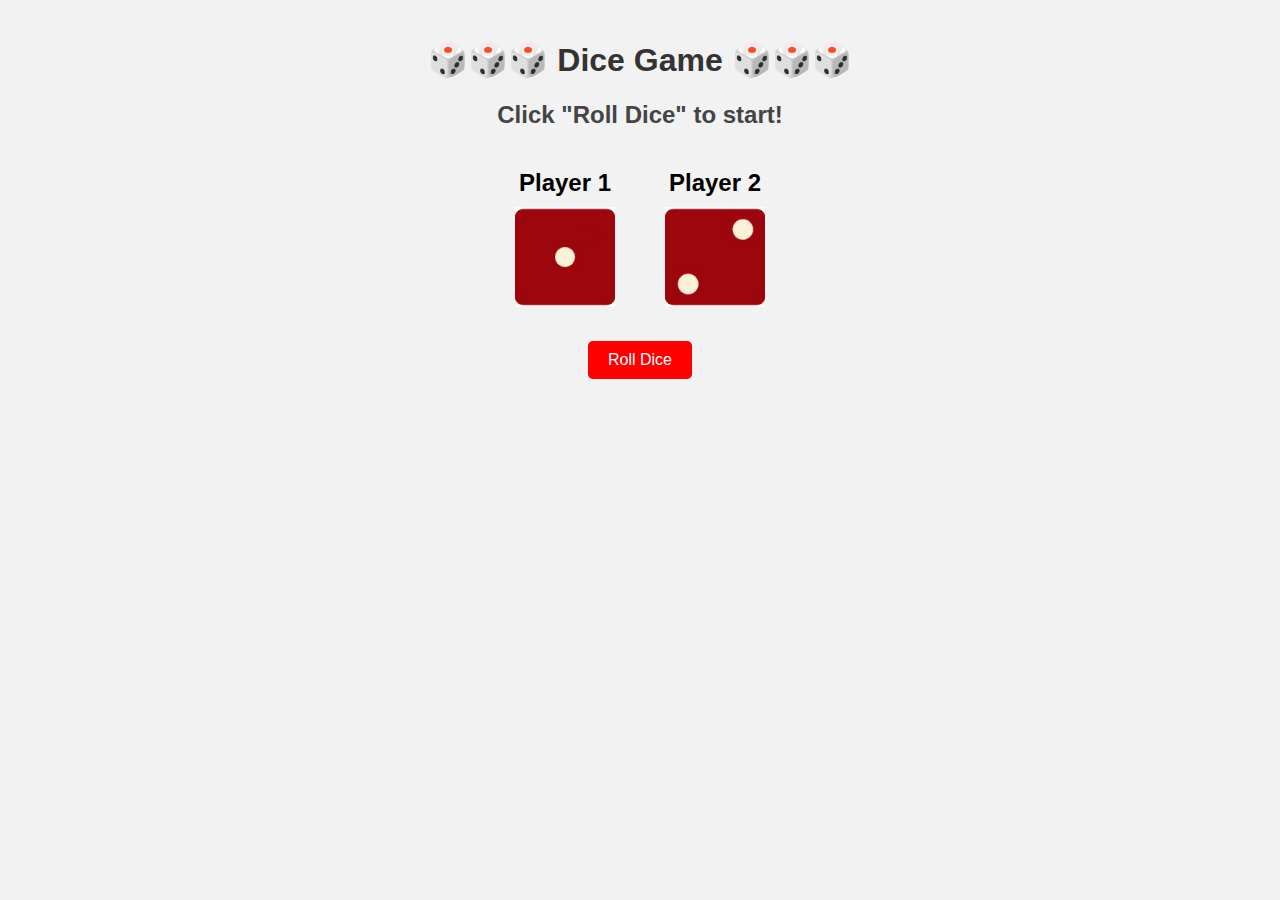
<file: day 9/index.html>
<!DOCTYPE html>
<html lang="en">
  <head>
    <meta charset="UTF-8" />
    <meta name="viewport" content="width=device-width, initial-scale=1.0" />
    <title>Dice Game</title>
    <link rel="stylesheet" href="style.css" />
  </head>
  <body>
    <h1>🎲🎲🎲 Dice Game 🎲🎲🎲</h1>
    <h2 id="result">Click "Roll Dice" to start!</h2>

    <div class="dice-container">
      <div class="player">
        <h2>Player 1</h2>
        <img id="dice1" src="dice1.jpeg" alt="Dice 1" />
      </div>
      <div class="player">
        <h2>Player 2</h2>
        <img id="dice2" src="dice2.jpeg" alt="Dice 2" />
      </div>
    </div>

    <div class="button-container">
      <button onclick="rollDice()">Roll Dice</button>
    </div>

    <script src="script.js"></script>
  </body>
</html>
</file>
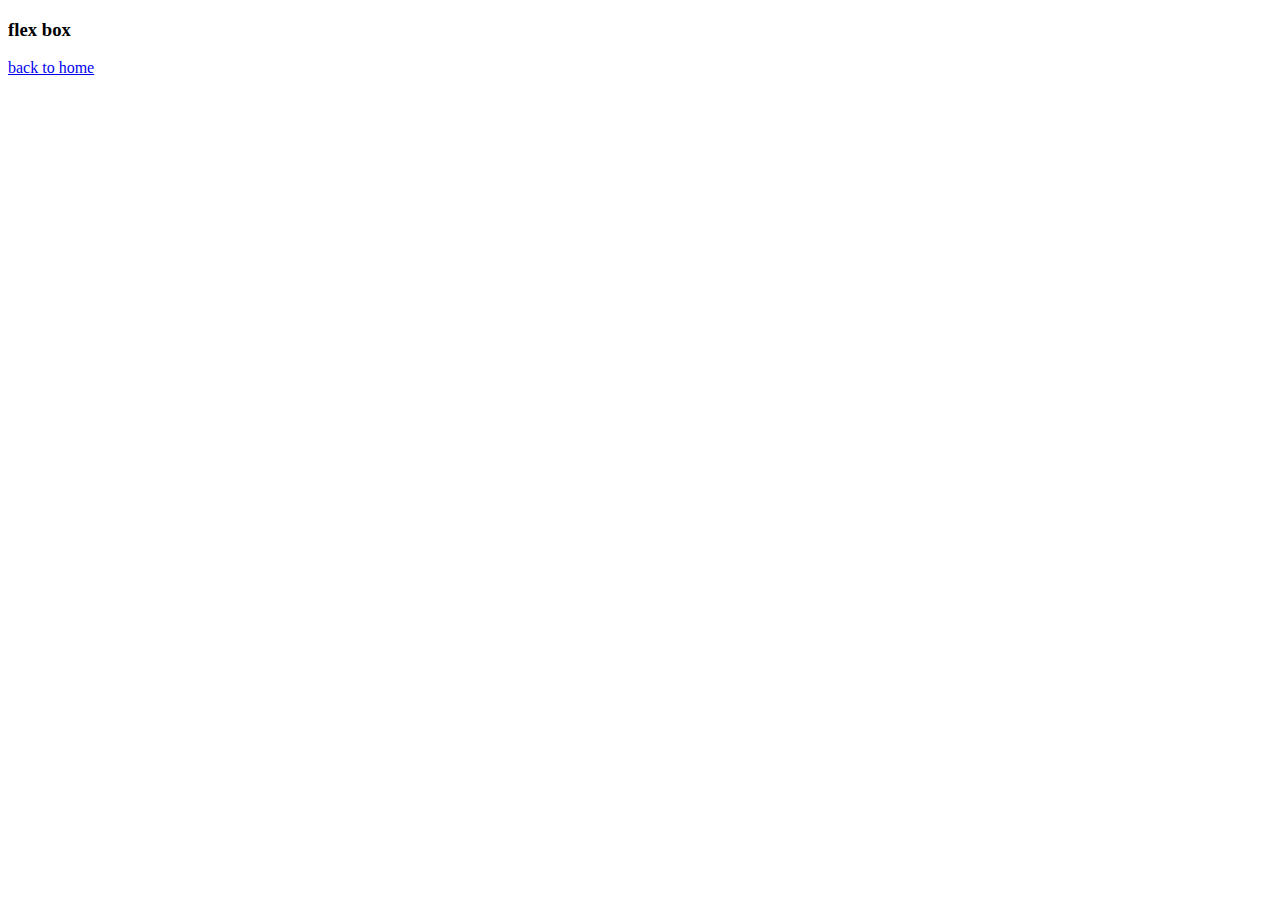
<file: day 5/flex.html>
<!DOCTYPE html>
<html lang="en">
<head>
    <meta charset="UTF-8">
    <meta name="viewport" content="width, initial-scale=1.0">
    <title>Document</title>
</head>
<body>
 <h3>flex box</h3>
 <a href="index.html">back to home</a>    
</body>
</html>
</file>
<file: day 9/style.css>
body {
  text-align: center;
  font-family: Arial, sans-serif;
  background-color: #f2f2f2;
  margin: 0;
  padding: 20px;
}

h1 {
  color: #333;
}

.dice-container {
  display: flex;
  justify-content: center;
  gap: 50px;
  margin-top: 20px;
}

.player h2 {
  margin-bottom: 10px;
}

.player img {
  width: 100px;
  height: 100px;
}

#result {
  margin-top: 10px;
  color: #444;
}

.button-container {
  margin-top: 30px;
}

button {
  padding: 10px 20px;
  font-size: 16px;
  cursor: pointer;
  border: none;
  background-color: red;
  color: white;
  border-radius: 5px;
}

button:hover {
  background-color: black;
}
</file>
